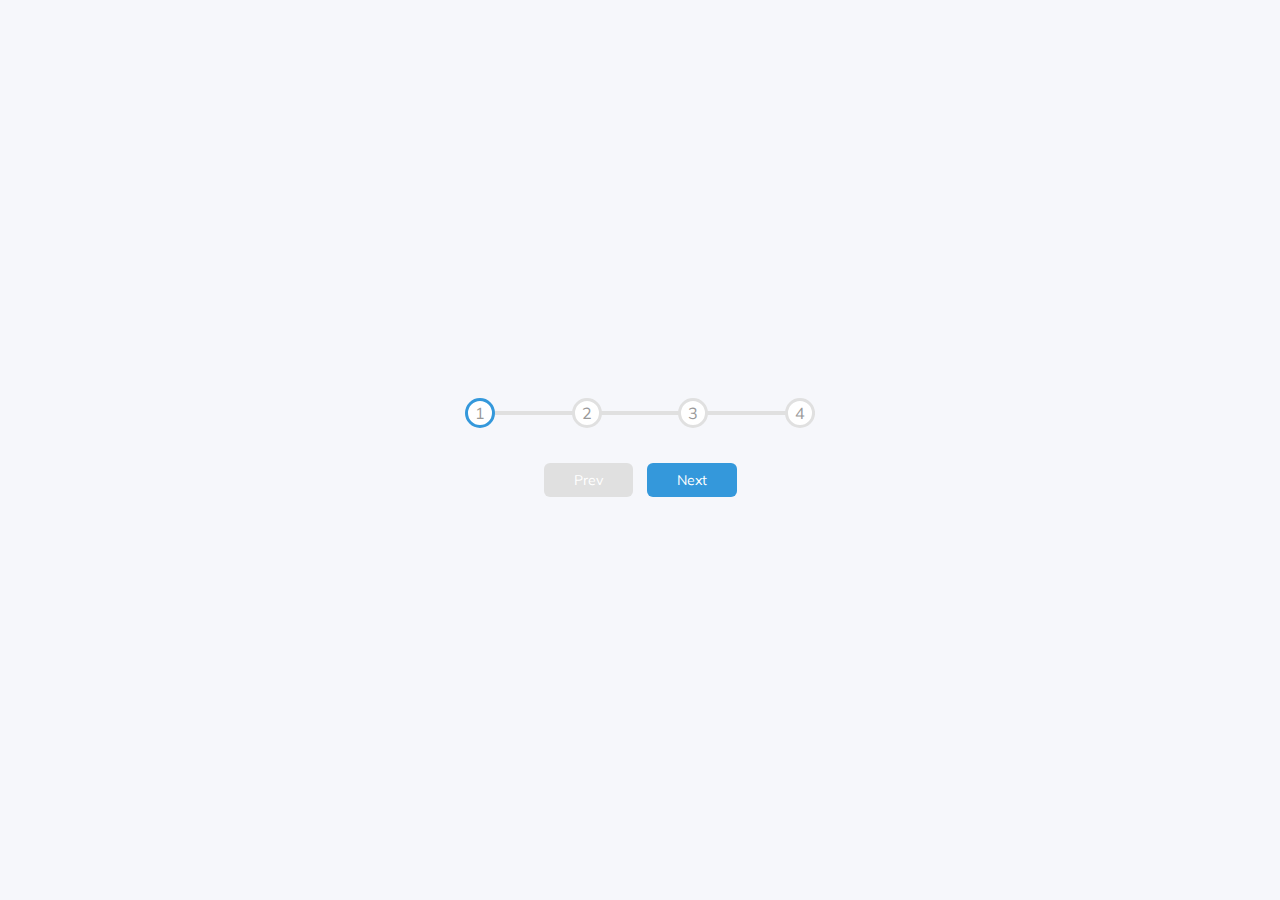
<file: progress_steps/index.html>
<!DOCTYPE html>
<html lang="en">
  <head>
    <meta charset="UTF-8" />
    <meta name="viewport" content="width=device-width, initial-scale=1.0" />
    <!--link
      rel="stylesheet"
      href="https://cdnjs.cloudflare.com/ajax/libs/font-awesome/5.15.1/css/all.min.css"
      integrity="sha512-+4zCK9k+qNFUR5X+cKL9EIR+ZOhtIloNl9GIKS57V1MyNsYpYcUrUeQc9vNfzsWfV28IaLL3i96P9sdNyeRssA=="
      crossorigin="anonymous"
    /-->
    <link rel="stylesheet" href="style.css" />
    <title>Progress Steps</title>
  </head>
  <body>
    <div class="container">
      <div class="progress-container">
        <div class="progress" id="progress"></div>
        <div class="circle active">1</div>
        <div class="circle">2</div>
        <div class="circle">3</div>
        <div class="circle">4</div>
      </div>

      <button class="btn" id="prev" disabled>Prev</button>
      <button class="btn" id="next">Next</button>
    </div>
    <script src="script.js"></script>
  </body>
</html>
</file>
<file: progress_steps/style.css>
@import url('https://fonts.googleapis.com/css2?family=Muli&display=swap');

:root {
  --line--border--fill: #3498db;
  --line--border--empty: #e0e0e0;
}

* {
  box-sizing: border-box;
}

body {
  background-color: #f6f7fb;
  font-family: 'Muli', sans-serif;
  display: flex;
  align-items: center;
  justify-content: center;
  height: 100vh;
  overflow: hidden;
  margin: 0;
}

.container {
  text-align: center;
}

.progress-container {
  display: flex;
  justify-content: space-between;
  position: relative;
  margin-bottom: 30px;
  max-width: 100%;
  width: 350px;
}

.progress-container::before {
  content: '';
  background-color: var(--line--border--empty);
  position: absolute;
  top: 50%;
  left: 0;
  transform: translateY(-50%);
  height: 4px;
  width: 100%;
  z-index: -1;
}

.progress {
  background-color: var(--line--border--fill);
  position: absolute;
  top: 50%;
  left: 0;
  transform: translateY(-50%);
  height: 4px;
  width: 0%;
  z-index: -1;
  transition: 0.4s ease;
}

.circle {
  background-color: #fff;
  color: #999;
  border-radius: 50%;
  height: 30px;
  width: 30px;
  display: flex;
  align-items: center;
  justify-content: center;
  border: 3px solid var(--line--border--empty);
  transition: 0.4s ease;
}

.circle.active {
  border-color: var(--line--border--fill);
}

.btn {
  background-color: var(--line--border--fill);
  color: #fff;
  border: 0;
  border-radius: 6px;
  cursor: pointer;
  font-family: inherit;
  padding: 8px 30px;
  margin: 5px;
  font-size: 14px;
}

.btn:active {
  transform: scale(0.98);
}

.btn:focus {
  outline: 0;
}

.btn:disabled {
  background-color: var(--line--border--empty);
  cursor: not-allowed;
}
</file>
